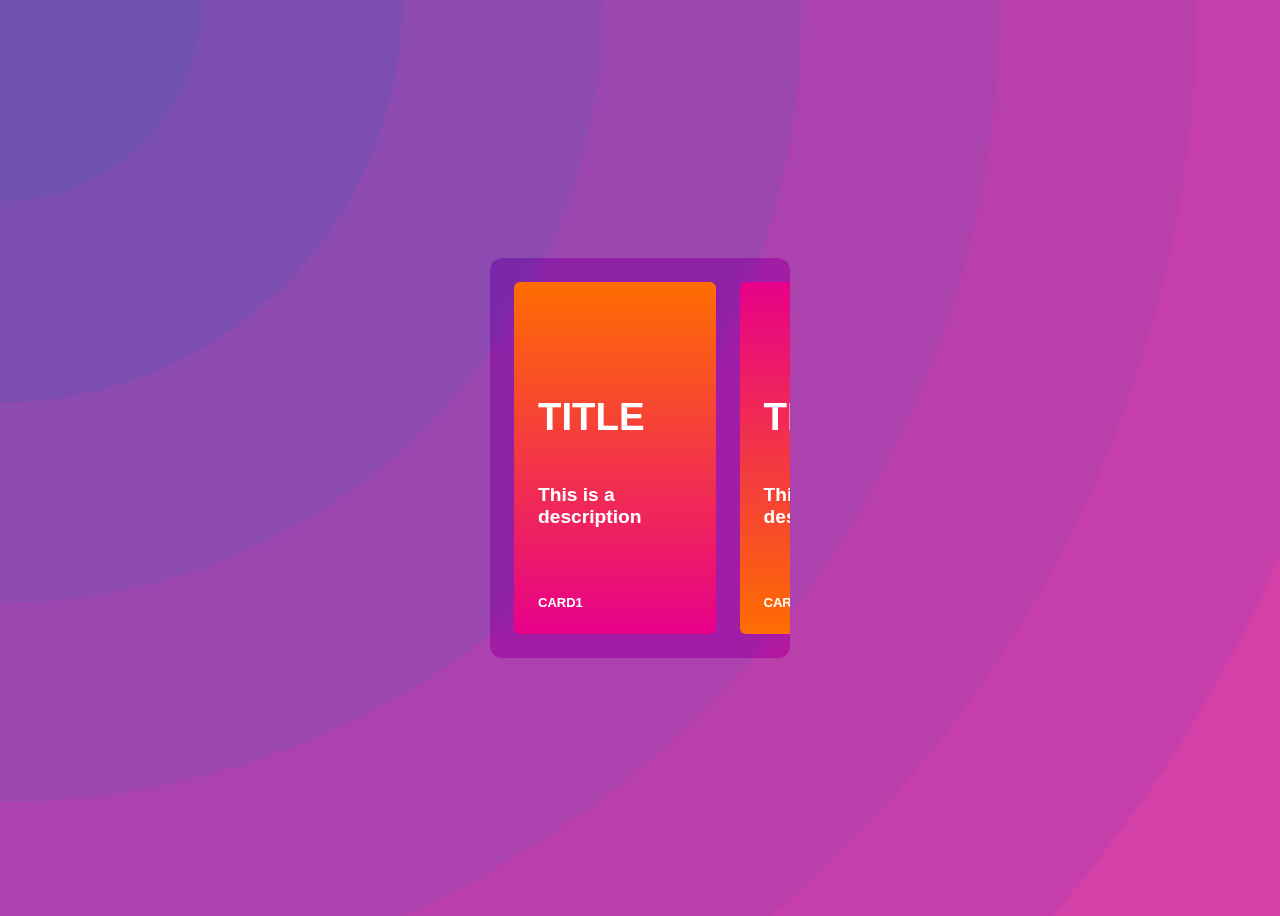
<file: day-2/index.html>
<!DOCTYPE html>
<html lang="en">
  <head>
    <meta charset="UTF-8" />
    <meta http-equiv="X-UA-Compatible" content="IE=edge" />
    <meta name="viewport" content="width=device-width, initial-scale=1.0" />
    <link rel="stylesheet" href="style.css" />
    <title>Document</title>
  </head>
  <body>
    <div class="container">
      <div class="item">
        <h1>TITLE</h1>
        <p>This is a description</p>
        <p class="card-id">CARD1</p>
      </div>
      <div class="item">
        <h1>TITLE</h1>
        <p>This is a description</p>
        <p class="card-id">CARD2</p>
      </div>
      <div class="item">
        <h1>TITLE</h1>
        <p>This is a description</p>
        <p class="card-id">CARD3</p>
      </div>
      <div class="item">
        <h1>TITLE</h1>
        <p>This is a description</p>
        <p class="card-id">CARD4</p>
      </div>
      <div class="item">
        <h1>TITLE</h1>
        <p>This is a description</p>
        <p class="card-id">CARD5</p>
      </div>
      <div class="item">
        <h1>TITLE</h1>
        <p>This is a description</p>
        <p class="card-id">CARD6</p>
      </div>
      <div class="item">
        <h1>TITLE</h1>
        <p>This is a description</p>
        <p class="card-id">CARD7</p>
      </div>
    </div>
  </body>
</html>
</file>
<file: day-2/style.css>
* {
  box-sizing: border-box;
  font-family: Arial, Helvetica, sans-serif;
}

body {
  background: url("assets/background.svg");
  background-color: #290908;
  height: 100vh;

  display: flex;
  align-items: center;
  justify-content: center;
}

.container {
  background: rgba(0, 0, 0, 0.3);
  backdrop-filter: saturate(180%) blur(10px);

  display: flex;
  overflow-x: scroll;
  width: 300px;
  height: 400px;
  padding: 24px;
  gap: 24px;
  border-radius: 12px;

  scroll-snap-type: x mandatory;
  scroll-padding: 24px;
}

.item {
  flex: 0 0 80%;
  scroll-snap-align: center;
  border-radius: 6px;
  padding: 24px;

  display: flex;
  flex-direction: column;
  justify-content: center;
  color: white;
  font-weight: 700;
  font-size: larger;
}

.item:nth-child(odd) {
  background: linear-gradient(
    0deg,
    rgba(231, 0, 138, 1) 0%,
    rgba(255, 109, 0, 1) 100%
  );
}

.card-id {
  position: absolute;
  bottom: 48px;
  margin: 0;
  font-size: small;
}

.item:nth-child(even) {
  background: linear-gradient(
    180deg,
    rgba(231, 0, 138, 1) 0%,
    rgba(255, 109, 0, 1) 100%
  );
}
</file>
